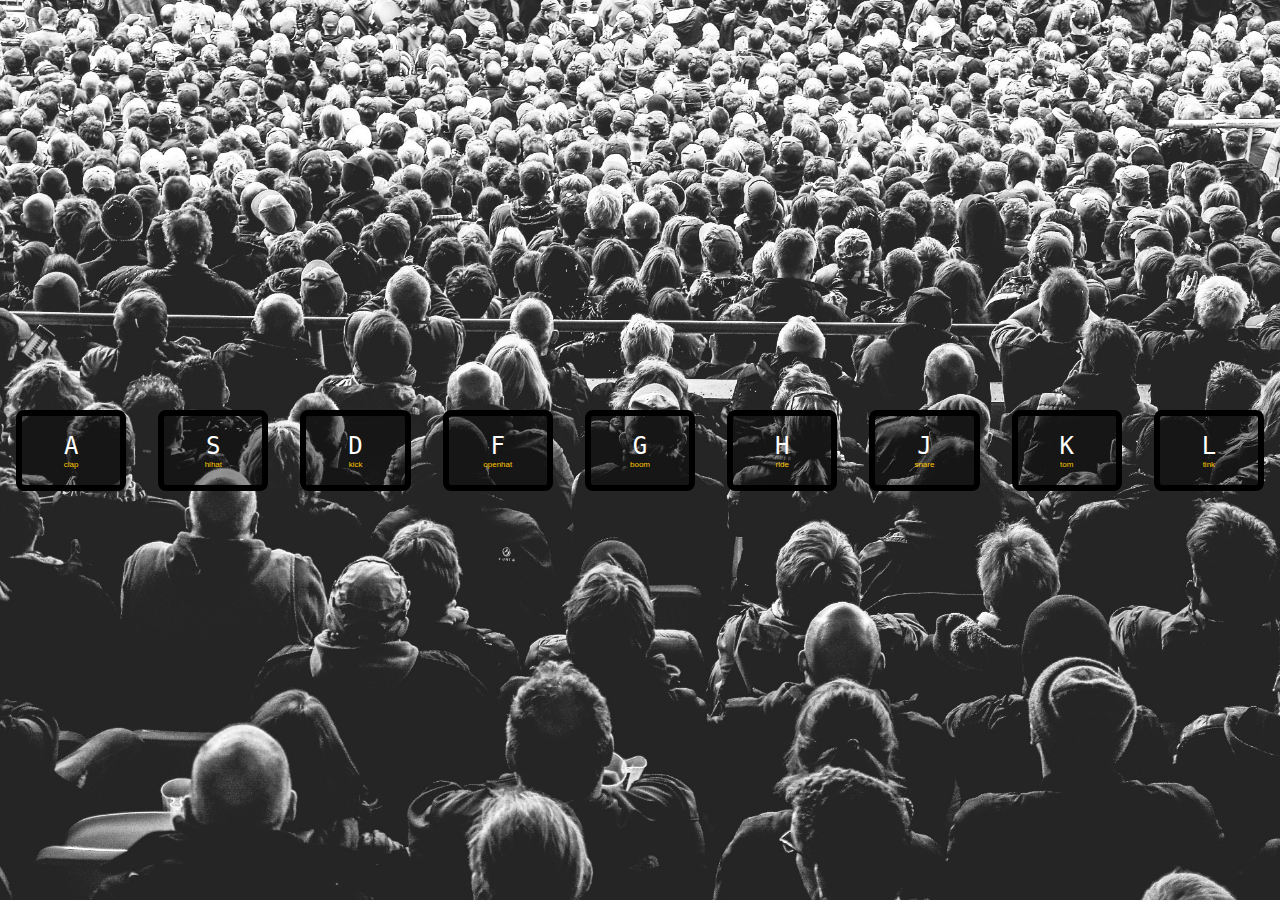
<file: 01-js-drum-kit/index.html>
<!DOCTYPE html>
<html lang="en">
<head>
  <meta charset="UTF-8">
  <title>JS Drum Kit</title>
  <link rel="stylesheet" href="style.css">
  <link rel="icon" href="https://fav.farm/🔥" />
</head>
<body>


  <div class="keys">
    <div data-key="65" class="key">
      <kbd>A</kbd>
      <span class="sound">clap</span>
    </div>
    <div data-key="83" class="key">
      <kbd>S</kbd>
      <span class="sound">hihat</span>
    </div>
    <div data-key="68" class="key">
      <kbd>D</kbd>
      <span class="sound">kick</span>
    </div>
    <div data-key="70" class="key">
      <kbd>F</kbd>
      <span class="sound">openhat</span>
    </div>
    <div data-key="71" class="key">
      <kbd>G</kbd>
      <span class="sound">boom</span>
    </div>
    <div data-key="72" class="key">
      <kbd>H</kbd>
      <span class="sound">ride</span>
    </div>
    <div data-key="74" class="key">
      <kbd>J</kbd>
      <span class="sound">snare</span>
    </div>
    <div data-key="75" class="key">
      <kbd>K</kbd>
      <span class="sound">tom</span>
    </div>
    <div data-key="76" class="key">
      <kbd>L</kbd>
      <span class="sound">tink</span>
    </div>
  </div>

  <audio id="65" data-key="65" src="sounds/clap.wav"></audio>
  <audio id="83" data-key="83" src="sounds/hihat.wav"></audio>
  <audio id="68" data-key="68" src="sounds/kick.wav"></audio>
  <audio id="70" data-key="70" src="sounds/openhat.wav"></audio>
  <audio id="71" data-key="71" src="sounds/boom.wav"></audio>
  <audio id="72" data-key="72" src="sounds/ride.wav"></audio>
  <audio id="74" data-key="74" src="sounds/snare.wav"></audio>
  <audio id="75" data-key="75" src="sounds/tom.wav"></audio>
  <audio id="76" data-key="76" src="sounds/tink.wav"></audio>

<script>
  function playAudio(element) {
    var audioName = document.getElementById(element.dataset.key);
    element.style.border = "0.5rem solid #ffa500"
    audioName.play();
    setTimeout(() => {element.style.border = "0.4rem solid #000000"}, 100)
    element.removeEventListener("click", () => playAudio(element));
  } 

  // potential memory leaks from not removing event listeners
  document.querySelectorAll(".key").forEach(element => {
    element.addEventListener("click", () => playAudio(element));
  })
</script>


</body>
</html>
</file>
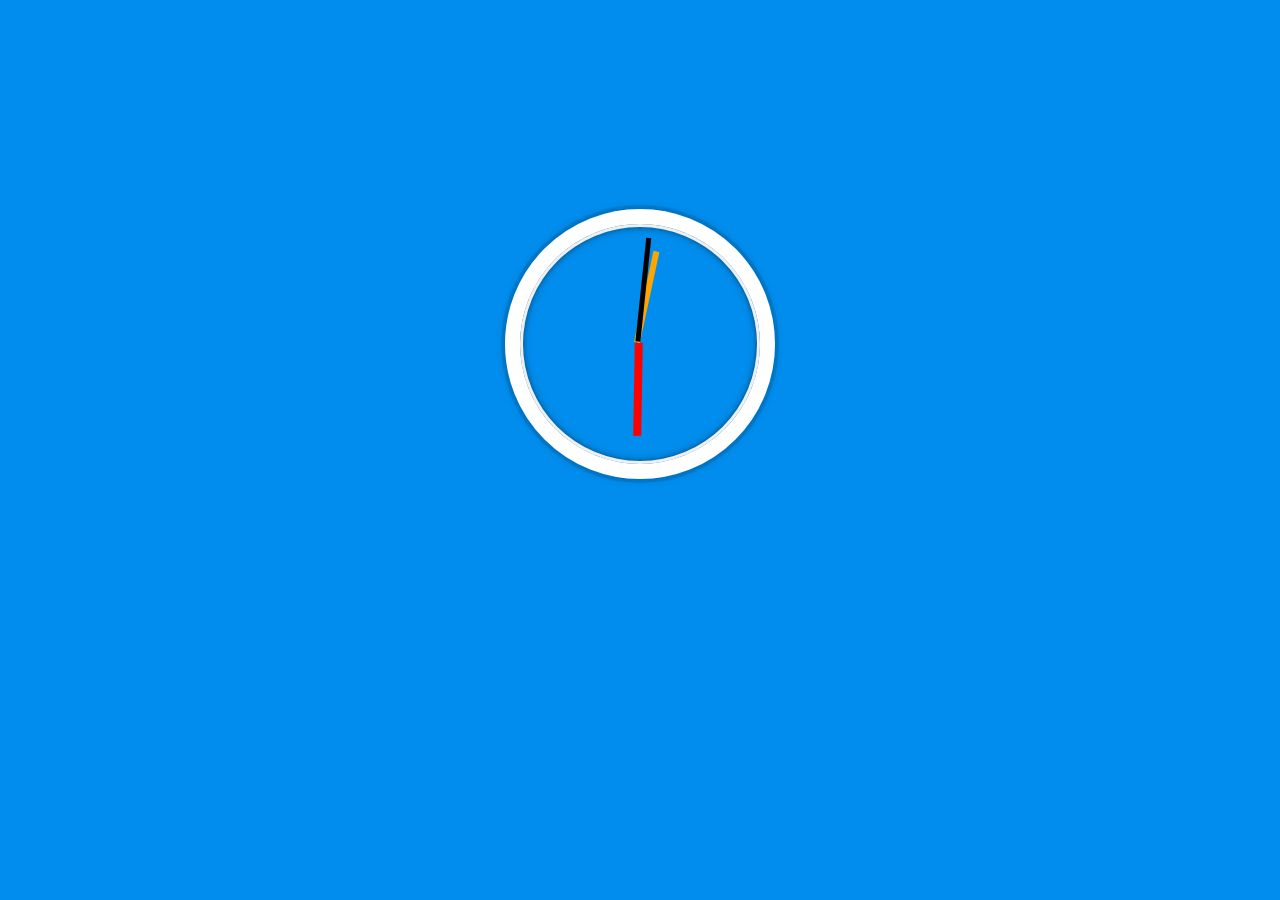
<file: 02-js-css-clock/index.html>
<!DOCTYPE html>
<html lang="en">
<head>
  <meta charset="UTF-8">
  <title>JS + CSS Clock</title>
  <link rel="icon" href="https://fav.farm/🔥" />
</head>
<body>


    <div class="clock">
      <div class="clock-face">
        <div class="hand hour-hand"></div>
        <div class="hand min-hand"></div>
        <div class="hand second-hand"></div>
      </div>
    </div>


  <style>
    html {
      background: #018DED url(https://unsplash.it/1500/1000?image=881&blur=5);
      background-size: cover;
    }

    .clock {
      display: flex;
      flex: 1;
      align-items: center;
      justify-content: center;
      position: relative;
      top: 50%; left: 50%;
      transform: translate(-50%, 20%);
      width: 30rem;
      height: 30rem;
    }

    .clock-face {
      top: 25%; left: 25%;
      width: 15rem;
      height: 15rem;
      border: white solid 15px;
      border-radius: 50%;
      box-shadow:
        0 0 0 4px rgba(0,0,0,0.1),
        inset 0 0 0 3px #EFEFEF,
        inset 0 0 10px black,
        0 0 10px rgba(0,0,0,0.2);
    }

    .hand {
      position: fixed;
      top: 49%; left: 28%;
      background-color: black;
      transform-origin: right;
    }

    .hour-hand {
      top: 49%; left: 30.5%;
      transform: rotate(90deg);
      background-color: red;
      width: 5.8rem;
      height: 0.5rem;
    }

    .min-hand {
      top: 49%; left: 30%;
      transform: rotate(180deg);
      background-color: orange;
      width: 5.8rem;
      height: 0.4rem;
    }

    .second-hand {
      transform: rotate(135deg);
      width: 6.5rem;
      height: 0.3rem;
    }



  </style>

  <script>
    function setDate() {
      var time = new Date();
      var hours = time.getHours();
      var minutes = time.getMinutes();
      var seconds = time.getSeconds();

      var hourDegree,minDegree, secDegree;
      if (parseInt(hours) > 11) {
        hours = hours - 12;
      }

      secDegree = 90 + (seconds * (360/60));
      minDegree = ((minutes / 60) * 360) + ((seconds/60)*6) + 90;
      hourDegree = ((hours / 12) * 360) + ((minutes/60)*30) + 90;

      document.querySelector(".hour-hand").style.transform = `rotate(${hourDegree}deg)`;
      document.querySelector(".min-hand").style.transform = `rotate(${minDegree}deg)`;
      document.querySelector(".second-hand").style.transform = `rotate(${secDegree}deg)`; 
    }
    setInterval(setDate,1000);

    setDate();


  </script>
</body>
</html>
</file>
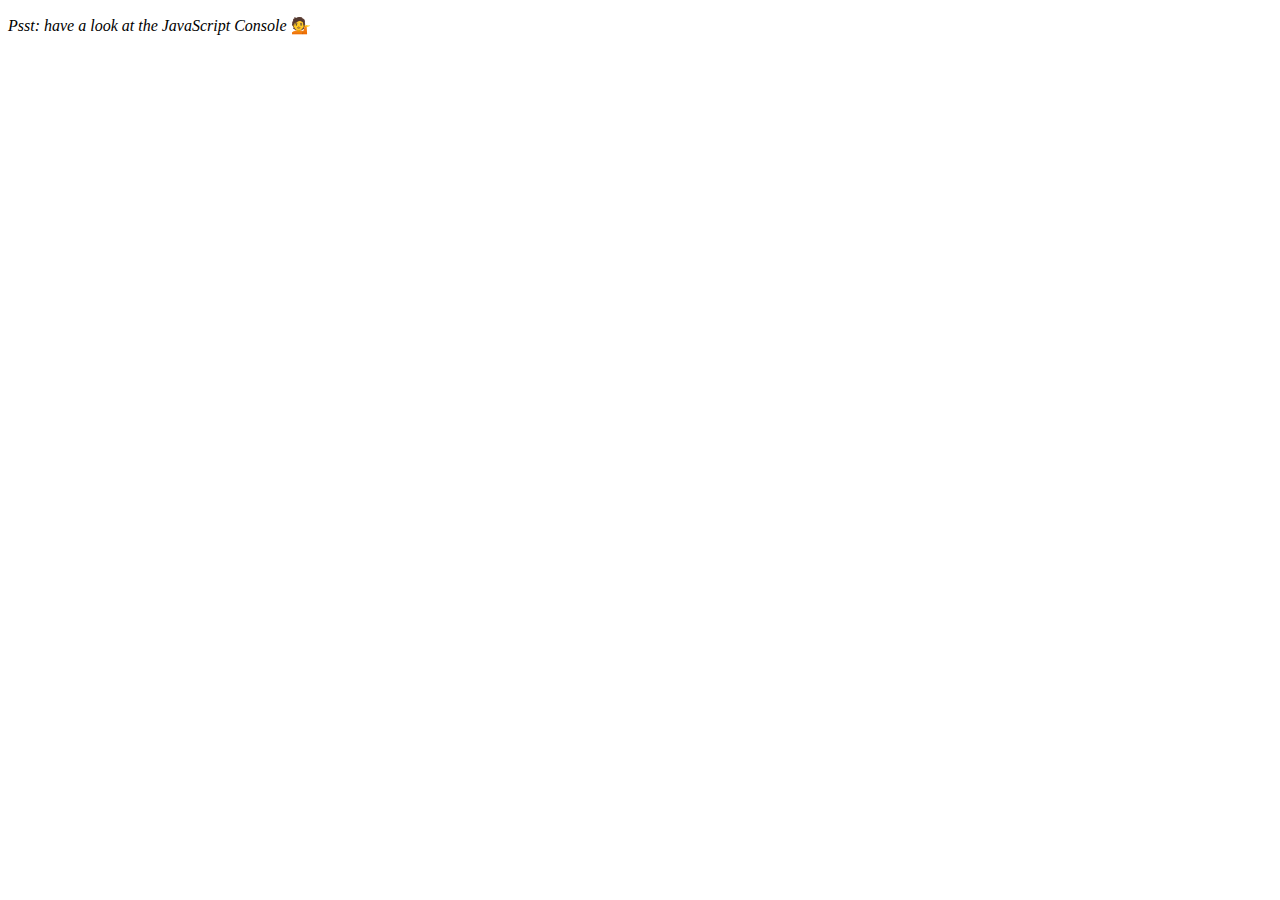
<file: 04-js-array-cardio-1/index.html>
<!DOCTYPE html>
<html lang="en">
<head>
  <meta charset="UTF-8">
  <title>Array Cardio 💪</title>
  <link rel="icon" href="https://fav.farm/🔥" />
</head>
<body>
  <p><em>Psst: have a look at the JavaScript Console</em> 💁</p>
  <script>
    // Get your shorts on - this is an array workout!
    // ## Array Cardio Day 1

    // Some data we can work with

    const inventors = [
      { first: 'Albert', last: 'Einstein', year: 1879, passed: 1955 },
      { first: 'Isaac', last: 'Newton', year: 1643, passed: 1727 },
      { first: 'Galileo', last: 'Galilei', year: 1564, passed: 1642 },
      { first: 'Marie', last: 'Curie', year: 1867, passed: 1934 },
      { first: 'Johannes', last: 'Kepler', year: 1571, passed: 1630 },
      { first: 'Nicolaus', last: 'Copernicus', year: 1473, passed: 1543 },
      { first: 'Max', last: 'Planck', year: 1858, passed: 1947 },
      { first: 'Katherine', last: 'Blodgett', year: 1898, passed: 1979 },
      { first: 'Ada', last: 'Lovelace', year: 1815, passed: 1852 },
      { first: 'Sarah E.', last: 'Goode', year: 1855, passed: 1905 },
      { first: 'Lise', last: 'Meitner', year: 1878, passed: 1968 },
      { first: 'Hanna', last: 'Hammarström', year: 1829, passed: 1909 }
    ];

    const people = [
      'Bernhard, Sandra', 'Bethea, Erin', 'Becker, Carl', 'Bentsen, Lloyd', 'Beckett, Samuel', 'Blake, William', 'Berger, Ric', 'Beddoes, Mick', 'Beethoven, Ludwig',
      'Belloc, Hilaire', 'Begin, Menachem', 'Bellow, Saul', 'Benchley, Robert', 'Blair, Robert', 'Benenson, Peter', 'Benjamin, Walter', 'Berlin, Irving',
      'Benn, Tony', 'Benson, Leana', 'Bent, Silas', 'Berle, Milton', 'Berry, Halle', 'Biko, Steve', 'Beck, Glenn', 'Bergman, Ingmar', 'Black, Elk', 'Berio, Luciano',
      'Berne, Eric', 'Berra, Yogi', 'Berry, Wendell', 'Bevan, Aneurin', 'Ben-Gurion, David', 'Bevel, Ken', 'Biden, Joseph', 'Bennington, Chester', 'Bierce, Ambrose',
      'Billings, Josh', 'Birrell, Augustine', 'Blair, Tony', 'Beecher, Henry', 'Biondo, Frank'
    ];
    
    // Array.prototype.filter()
    // 1. Filter the list of inventors for those who were born in the 1500's
    console.log(inventors.filter(inventor => inventor.year > 1499 && inventor.year < 1600))

    // Array.prototype.map()
    // 2. Give us an array of the inventors first and last names
    var nameArray = []
    inventors.map(inventor => nameArray.push(`${inventor.first} ${inventor.last}`))
    console.log(nameArray)

    // Array.prototype.sort()
    // 3. Sort the inventors by birthdate, oldest to youngest
    inventors.sort((a, b) => b.year > a.year)
    console.log(inventors)

    // Array.prototype.reduce()
    // 4. How many years did all the inventors live all together?
    var initialValue = 0;
    console.log(inventors.reduce((accumulator, currentValue) => accumulator + currentValue.year, initialValue))

    // 5. Sort the inventors by years lived
    inventors.sort((a, b) => a.passed - a.year > b.passed - b.year)


    // 6. create a list of Boulevards in Paris that contain 'de' anywhere in the name
    // https://en.wikipedia.org/wiki/Category:Boulevards_in_Paris


    // 7. sort Exercise
    // Sort the people alphabetically by last name
    people.sort((a, b) => a > b)
    console.log(people)

    // 8. Reduce Exercise
    // Sum up the instances of each of these
    const data = ['car', 'car', 'truck', 'truck', 'bike', 'walk', 'car', 'van', 'bike', 'walk', 'car', 'van', 'car', 'truck' ];
    data.reduce((accumulator, currentValue))

  </script>
</body>
</html>
</file>
<file: 01-js-drum-kit/style.css>
html {
  background: url("background.jpg") bottom center;  
  background-size: cover;
}

body {
  margin: 0;
  padding: 0;
  font-family: sans-serif
}

.keys {
  display: flex;
  align-items: center;
  justify-content: center;
  min-height: 100vh;
}

.key {
  display: flex;
  flex-direction: column;
  width: 10rem;
  border-radius: .5rem;
  padding: 1rem 0.5rem;
  margin: 1rem;
  border: 0.4rem solid black;
  text-align: center;
  background-color: rgba(0, 0, 0, 0.4);
  cursor: pointer;
}

kbd {
  color: white;
  font-size: 1.5rem;
}

span {
  color: #ffc600;
  font-size: 0.5rem;
}
</file>
